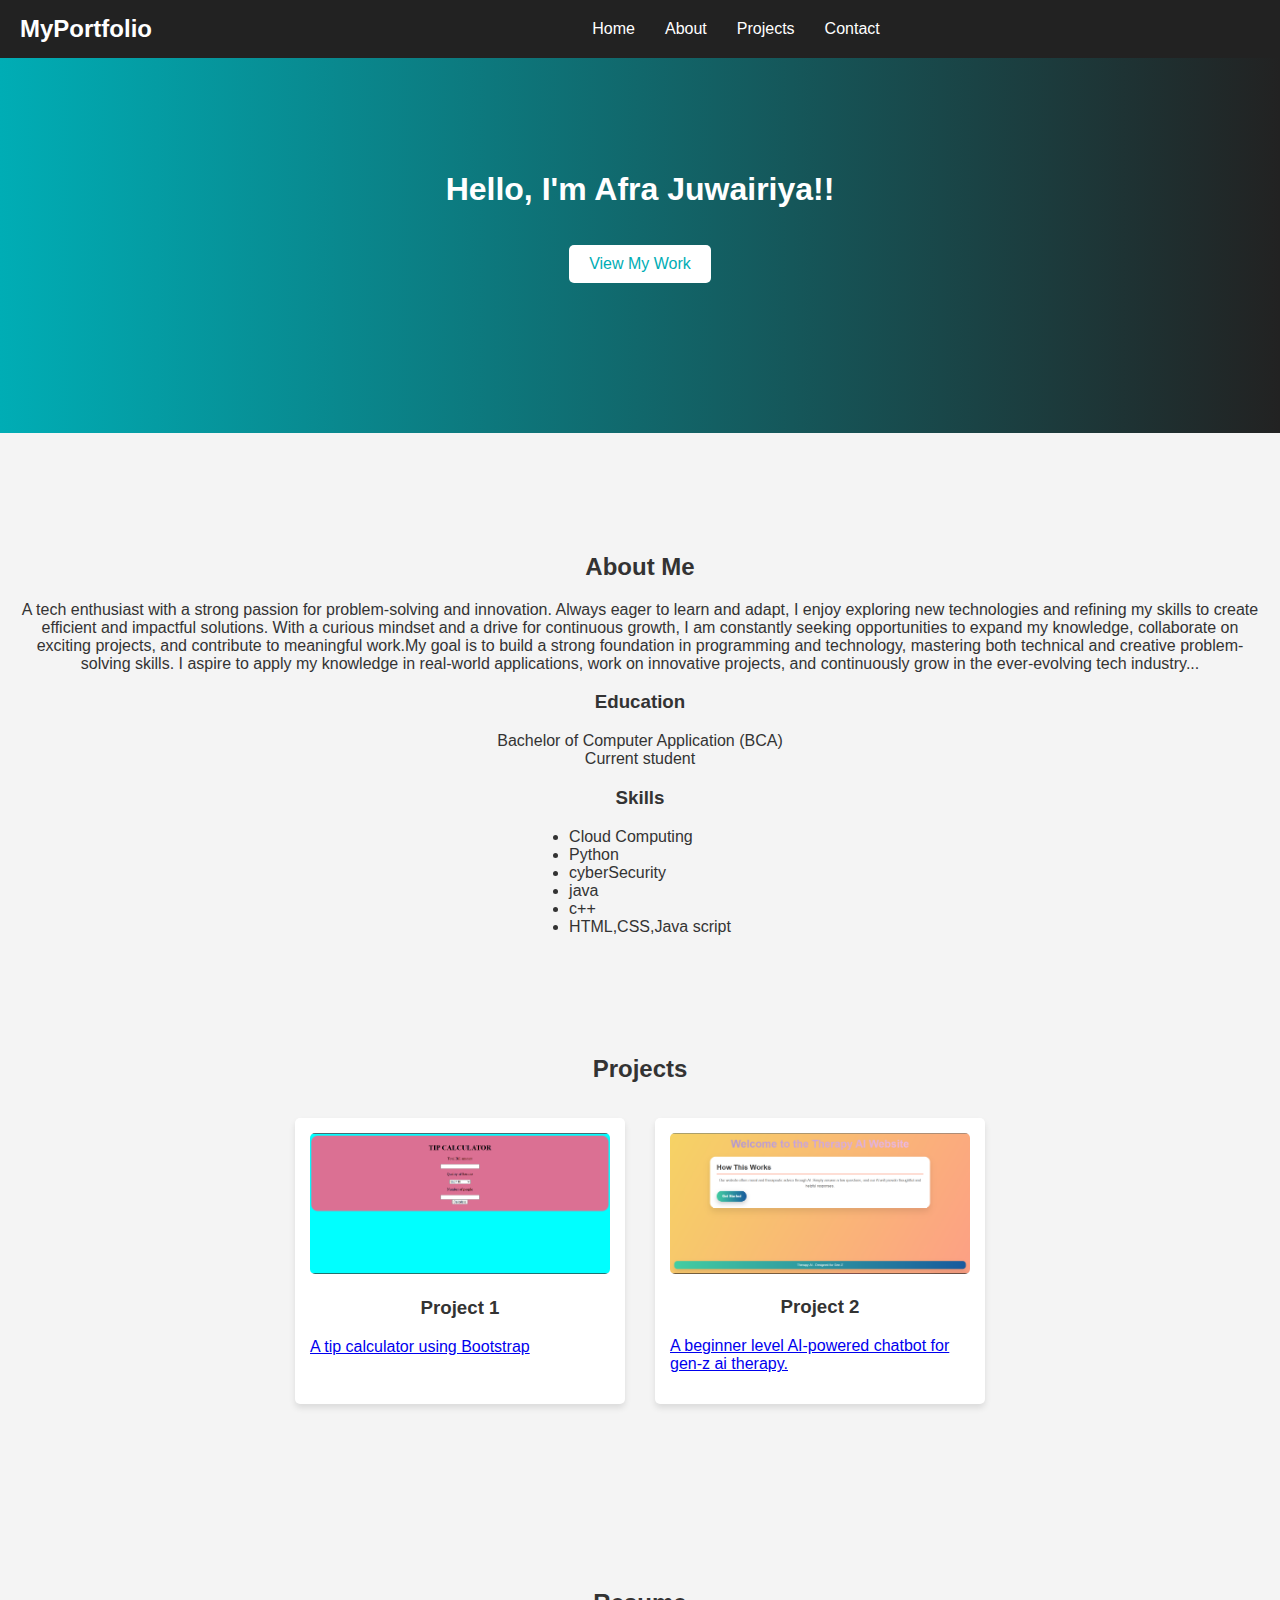
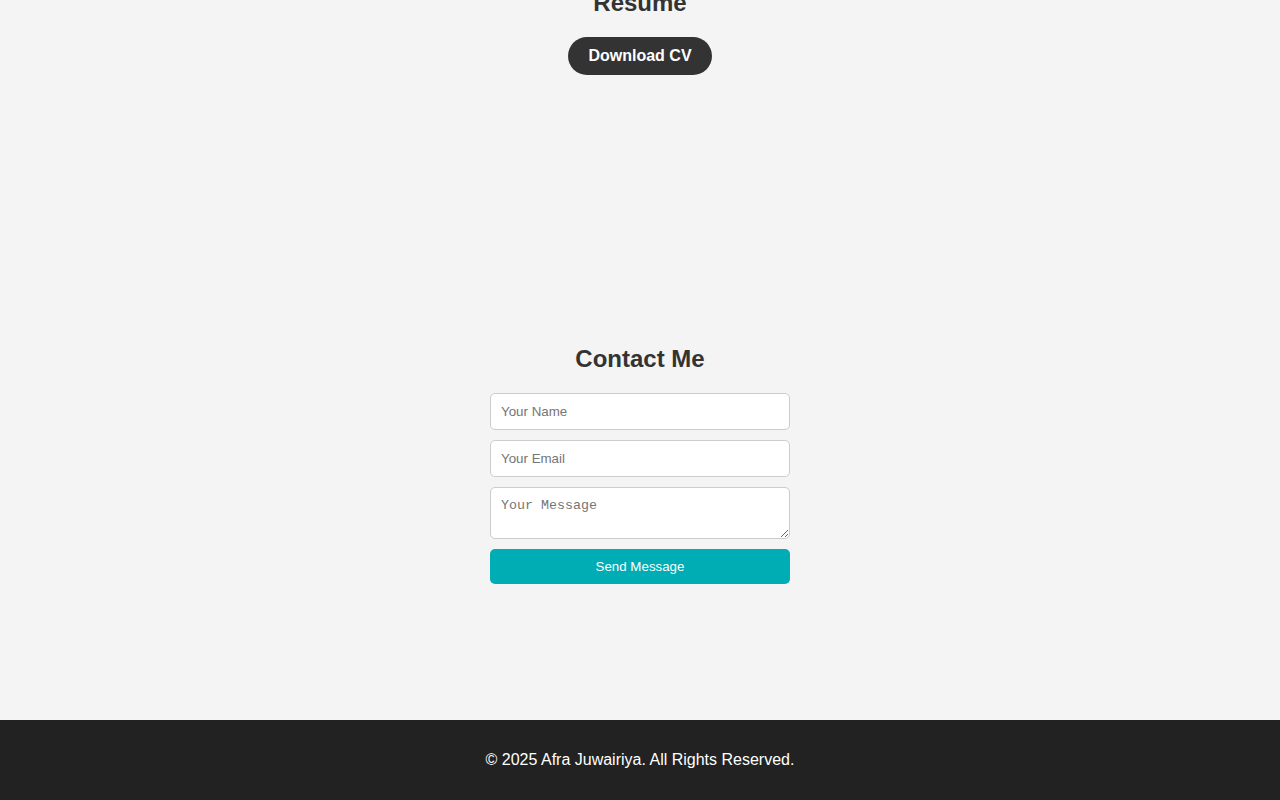
<file: index.html>
<!DOCTYPE html>
<html lang="en">
<head>
    <meta charset="UTF-8">
    <meta name="viewport" content="width=device-width, initial-scale=1.0">
    <title>My Portfolio</title>
    <link rel="stylesheet" href="styles.css">
    <script defer src="script.js"></script>
</head>
<body>
    <header>
        <nav>
            <div class="logo">MyPortfolio</div>
            <ul class="nav-links">
                <li><a href="#home">Home</a></li>
                <li><a href="#about">About</a></li>
                <li><a href="#projects">Projects</a></li>
                <li><a href="#contact">Contact</a></li>
            </ul>
            <button class="menu-toggle">&#9776;</button>
        </nav>
    </header>

    <section id="home">
        <div class="intro">
            <h1>Hello, I'm <span>Afra Juwairiya!!</span></h1>
            <p></p>
            <a href="#projects" class="btn">View My Work</a>
        </div>
    </section>

    <section id="about">
        <h2>About Me</h2>
        <p>A tech enthusiast with a strong passion for problem-solving and innovation. Always eager to learn and adapt, I enjoy exploring new technologies and refining my skills to create efficient and impactful solutions. With a curious mindset and a drive for continuous growth, I am constantly seeking opportunities to expand my knowledge, collaborate on exciting projects, and contribute to meaningful work.My goal is to build a strong foundation in programming and technology, mastering both technical and creative problem-solving skills. I aspire to apply my knowledge in real-world applications, work on innovative projects, and continuously grow in the ever-evolving tech industry... </p>
        <h3>Education</h3>
        <p>Bachelor of Computer Application (BCA)
            <br>Current student</br></p>
        <h3>Skills</h3>
        <ul>
            <li>Cloud Computing</li>
            <li>Python</li>
            <li>cyberSecurity</li>
            <li>java</li>
            <li>c++</li>
            <li>HTML,CSS,Java script</li>
        </ul>
    </section>
    
        <h2>Projects</h2>
        <div class="project-container">
            <div class="project">
                <img src="project1.png" alt="Project 1">
                <h3>Project 1</h3>  
                <a href="bootstrap.html"><p>A tip calculator using Bootstrap</p></a>
            </div>
            <div class="project">
                <img src="project2.png" alt="Project 2">
                <h3>Project 2</h3>
                <a href= "ai.html"><p>A beginner level AI-powered chatbot for gen-z ai therapy.</p></a>
            </div>
        </div>
    </section>

    <section id="resume">
        <h2>Resume</h2>
        <a href="afracv.pdf" download class="resume-btn">Download CV</a>
    </section>

    <section id="contact">
        <h2>Contact Me</h2>
        <form id="contact-form">
            <input type="text" id="name" placeholder="Your Name" required>
            <input type="email" id="email" placeholder="Your Email" required>
            <textarea id="message" placeholder="Your Message" required></textarea>
            <button type="submit">Send Message</button>
        </form>
        <p id="response-message"></p>
    </section>

    <footer>
        <p>&copy; 2025  Afra Juwairiya. All Rights Reserved.</p>
    </footer>
</body>
</html>
</file>
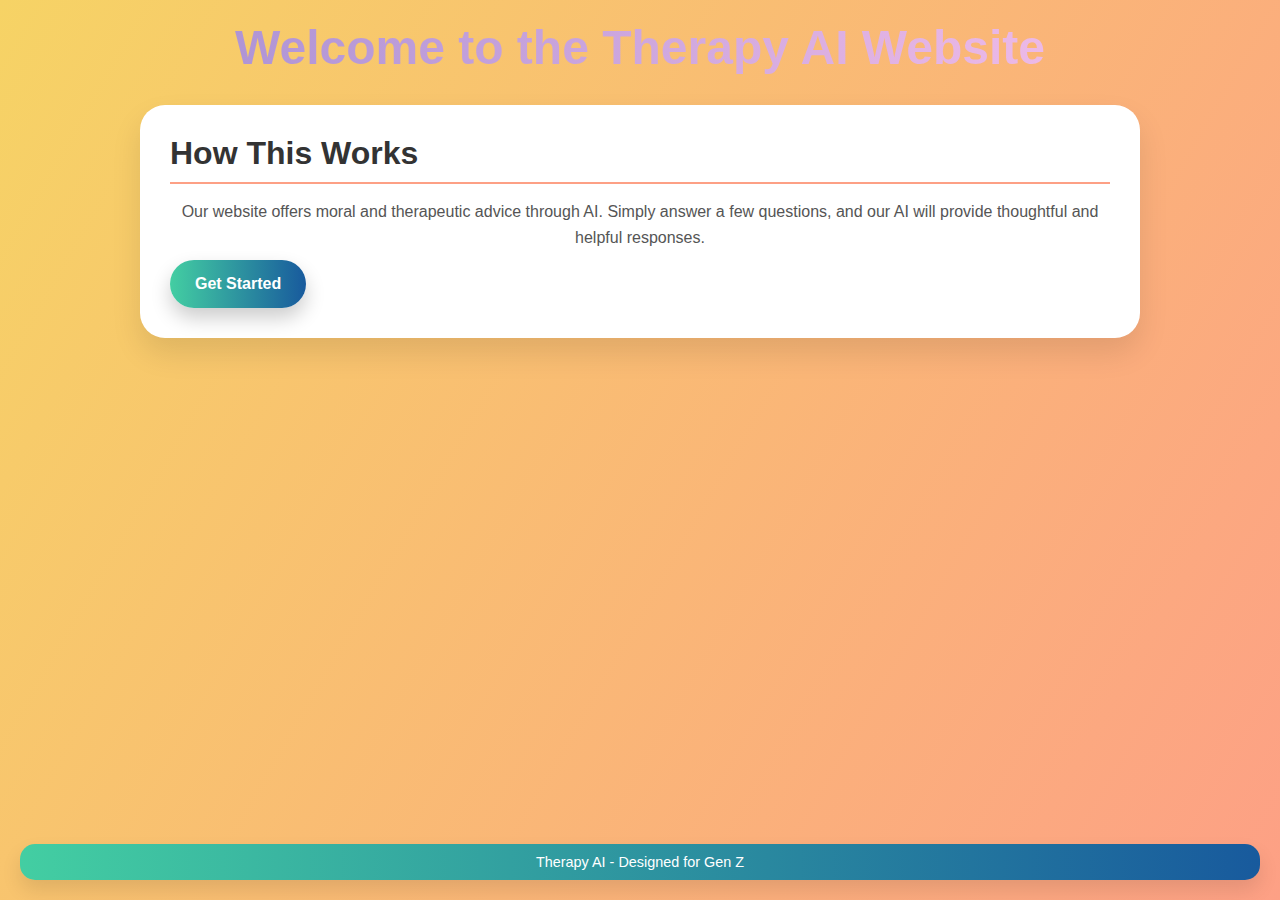
<file: ai.html>
<!DOCTYPE html>
<html lang="en">
<head>
    <meta charset="UTF-8">
    <meta name="viewport" content="width=device-width, initial-scale=1.0">
    <title>Therapy AI</title>
    <link rel="stylesheet" href="ai.css">
    <script defer src="ai.js"></script>
</head>
<body>
    <header>
        <h1>Welcome to the Therapy AI Website</h1>
    </header>

    <main>
        <section class="intro">
            <h2>How This Works</h2>
            <p>Our website offers moral and therapeutic advice through AI. Simply answer a few questions, and our AI will provide thoughtful and helpful responses.</p>
            <button id="startButton">Get Started</button>
        </section>

        <section class="consent" id="consent" style="display: none;">
            <h2>We Need Your Permission</h2>
            <p>Would you like to receive moral and therapeutic advice?</p>
            <button id="acceptButton">Yes, I Accept</button>
            <button id="declineButton">No, Thank You</button>
        </section>

        <section class="chat" id="chat" style="display: none;">
            <div id="chatWindow">
                <p id="aiResponse">Hi, I'm your therapy assistant! What's your name?</p>
            </div>
            <input type="text" id="userInput" placeholder="Ask me anything..." />
            <button id="sendButton">Send</button>
        </section>
    </main>

    <footer>
        <p>Therapy AI - Designed for Gen Z</p>
    </footer>
</body>
</html>
</file>
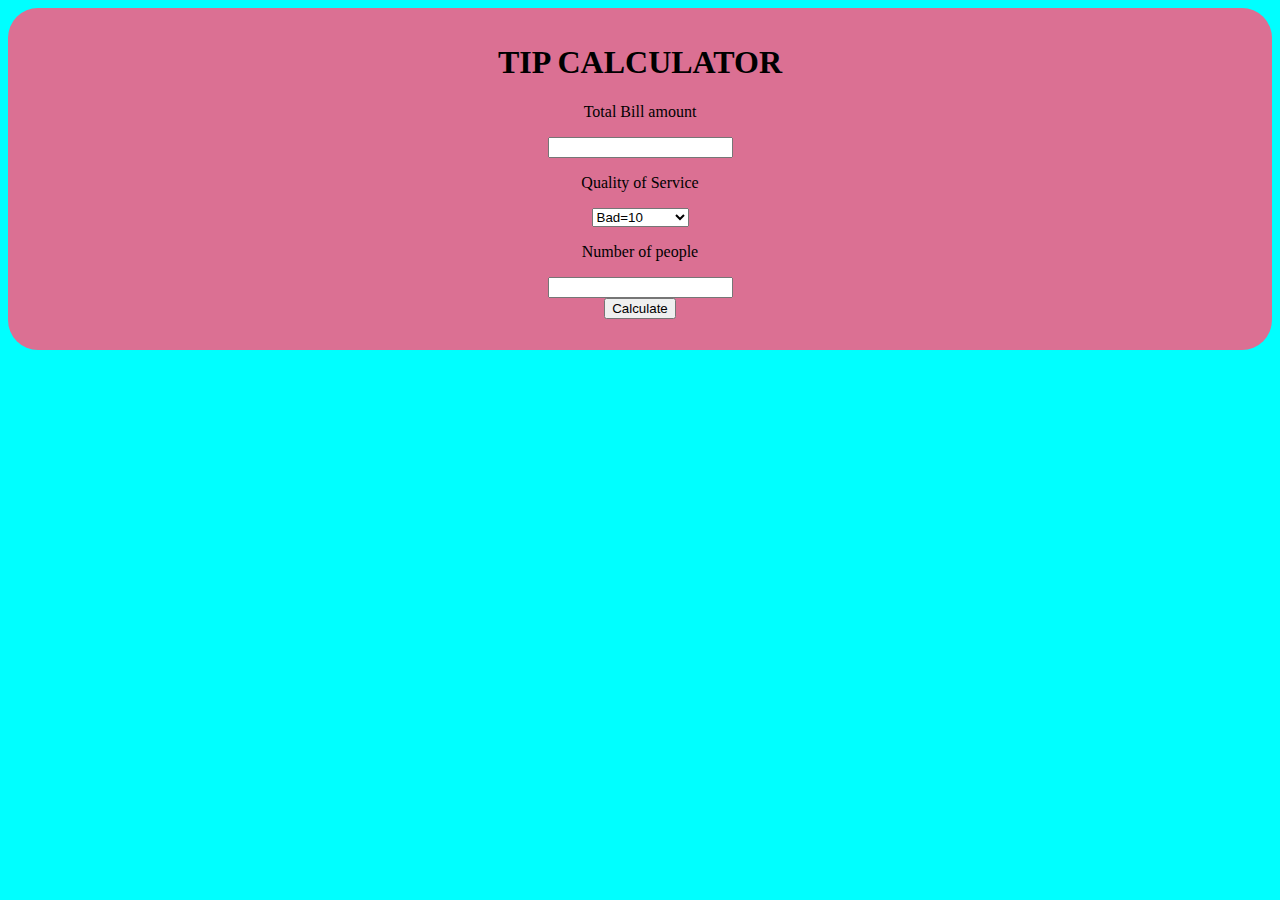
<file: bootstrap.html>
<!DOCTYPE html>
<head>
    <title></title>
    <link rel="stylesheet" href="bootstrap.css">
    
</head>
<body>
    <div class="bg">
     <h1>TIP CALCULATOR</h1>
      <form action="">
       <p>Total Bill amount</p>
       <input type="text" id="tba">
       <p>Quality of Service</p> 
       <select id="qs">
        <option value="0.1">Bad=10</option>
        <option value="0.2">Not bad=20</option>
        <option value="0.3">Okayish=30</option>
        <option value="0.4">Good=40</option>
        <option value="0.5">Amazing=50</option>
       </select>
       <p>Number of people</p>
       <input type="text" id="np">
      </form>
    <button type="button" onclick="tipcal()">Calculate</button>
    <p id="result"></p>
    </div>
    

    <script type="text/javascript" src="bootstrap.js"></script>
</body>
</html>
</file>
<file: styles.css>
body {
    font-family: Arial, sans-serif;
    margin: 0;
    padding: 0;
    scroll-behavior: smooth;
    background: #f4f4f4;
    color: #333;
}

header {
    background: #222;
    color: white;
    padding: 15px 20px;
    position: fixed;
    width: 100%;
    top: 0;
    z-index: 1000;
}

nav {
    display: flex;
    justify-content: space-between;
    align-items: center;
}

.logo {
    font-size: 24px;
    font-weight: bold;
}

.nav-links {
    list-style: none;
    display: flex;
}

.nav-links li {
    margin: 0 15px;
}

.nav-links a {
    text-decoration: none;
    color: white;
    transition: color 0.3s;
}

.nav-links a:hover {
    color: #00adb5;
}

.menu-toggle {
    display: none;
    background: none;
    border: none;
    font-size: 24px;
    color: white;
    cursor: pointer;
}

section {
    padding: 100px 20px;
    text-align: center;
}

#home {
    background: linear-gradient(to right, #00adb5, #222);
    color: white;
    padding: 150px 20px;
}

#home .btn {
    background: white;
    color: #00adb5;
    padding: 10px 20px;
    text-decoration: none;
    border-radius: 5px;
    display: inline-block;
    margin-top: 15px;
}

.project-container {
    display: flex;
    justify-content: center;
    flex-wrap: wrap;
}

.project {
    background: white;
    padding: 15px;
    margin: 15px;
    border-radius: 5px;
    box-shadow: 0px 4px 6px rgba(0, 0, 0, 0.1);
    width: 300px;
}

.project img {
    max-width: 100%;
    border-radius: 5px;
}

form {
    display: flex;
    flex-direction: column;
    width: 300px;
    margin: 0 auto;
}

form input, form textarea {
    margin-bottom: 10px;
    padding: 10px;
    border: 1px solid #ccc;
    border-radius: 5px;
}

form button {
    background: #00adb5;
    color: white;
    border: none;
    padding: 10px;
    cursor: pointer;
    border-radius: 5px;
}

footer {
    background: #222;
    color: white;
    text-align: center;
    padding: 15px;
    margin-top: 20px;
}
h2 {
    text-align: center;
}
h3 {
    text-align: center; /* Centers the heading */
}

ul {
    list-style-type: disc; /* Ensures bullet points are visible */
    text-align: left; /* Aligns the list items to the left */
    margin: auto; /* Centers the list if needed */
    width: fit-content; /* Keeps list width as per content */
    padding-left: 20px; /* Adds spacing from the left */
}
#resume {
    text-align: center;
    margin: 50px 0;
}

.resume-btn {
    display: inline-block;
    background-color: #333;
    color: white;
    padding: 10px 20px;
    border-radius: 20px;
    text-decoration: none;
    font-size: 16px;
    font-weight: bold;
}

.resume-btn:hover {
    background-color: #555;
}
</file>
<file: ai.css>
/* General Reset */
* {
    margin: 0;
    padding: 0;
    box-sizing: border-box;
    scroll-behavior: smooth;
}

body {
    font-family: 'Poppins', sans-serif;
    background: linear-gradient(120deg, #f6d365, #fda085); /* Pastel gradient */
    color: #2a2a2a;
    min-height: 100vh;
    display: flex;
    flex-direction: column;
    align-items: center;
    justify-content: flex-start;
    padding: 20px;
}

/* Header Styles */
header {
    width: 100%;
    max-width: 1200px;
    text-align: center;
    margin-bottom: 30px;
}

header h1 {
    font-size: 3rem;
    color: #ffffff;
    background: linear-gradient(90deg, #a18cd1, #fbc2eb); /* Vibrant gradient */
    -webkit-background-clip: text;
    -webkit-text-fill-color: transparent;
    animation: text-fade 5s infinite;
}

header p {
    font-size: 1.2rem;
    color: #f4f4f4;
    margin-top: 10px;
    opacity: 0.8;
}

/* Button Styles */
button {
    background: linear-gradient(90deg, #43cea2, #185a9d);
    border: none;
    padding: 15px 25px;
    font-size: 1rem;
    font-weight: bold;
    color: #ffffff;
    border-radius: 25px;
    box-shadow: 0 10px 20px rgba(0, 0, 0, 0.2);
    cursor: pointer;
    transition: transform 0.3s ease, box-shadow 0.3s ease;
}

button:hover {
    transform: translateY(-5px);
    box-shadow: 0 15px 25px rgba(0, 0, 0, 0.3);
}

/* Main Section */
main {
    width: 100%;
    max-width: 1000px;
    background: #ffffff;
    border-radius: 25px;
    padding: 30px;
    box-shadow: 0 15px 30px rgba(0, 0, 0, 0.1);
    display: flex;
    flex-direction: column;
    align-items: center;
    margin-bottom: 40px;
}

main h2 {
    font-size: 2rem;
    color: #333333;
    margin-bottom: 15px;
    border-bottom: 2px solid #fda085;
    padding-bottom: 10px;
}

main p {
    font-size: 1rem;
    color: #555555;
    line-height: 1.6;
    text-align: center;
    margin: 10px 0;
}

main .input-container {
    display: flex;
    flex-direction: column;
    align-items: center;
    width: 100%;
    margin-top: 20px;
}

main input, main textarea {
    width: 90%;
    max-width: 800px;
    padding: 15px;
    margin: 10px 0;
    font-size: 1rem;
    border: 2px solid #fda085;
    border-radius: 10px;
    background-color: #fff5e6;
    color: #333333;
    outline: none;
    transition: border-color 0.3s ease, box-shadow 0.3s ease;
}

main input:focus, main textarea:focus {
    border-color: #ff7e5f;
    box-shadow: 0 5px 15px rgba(255, 126, 95, 0.3);
}

/* Footer Styles */
footer {
    text-align: center;
    font-size: 0.9rem;
    color: #ffffff;
    margin-top: auto;
    padding: 10px;
    background: linear-gradient(90deg, #43cea2, #185a9d);
    width: 100%;
    border-radius: 15px;
    box-shadow: 0 10px 20px rgba(0, 0, 0, 0.1);
}

footer a {
    color: #fff7f7;
    text-decoration: none;
    font-weight: bold;
}

footer a:hover {
    text-decoration: underline;
}

/* Animations */
@keyframes text-fade {
    0%, 100% {
        opacity: 1;
    }
    50% {
        opacity: 0.7;
    }
}

/* Responsiveness */
@media (max-width: 768px) {
    header h1 {
        font-size: 2.5rem;
    }

    main h2 {
        font-size: 1.8rem;
    }
}
</file>
